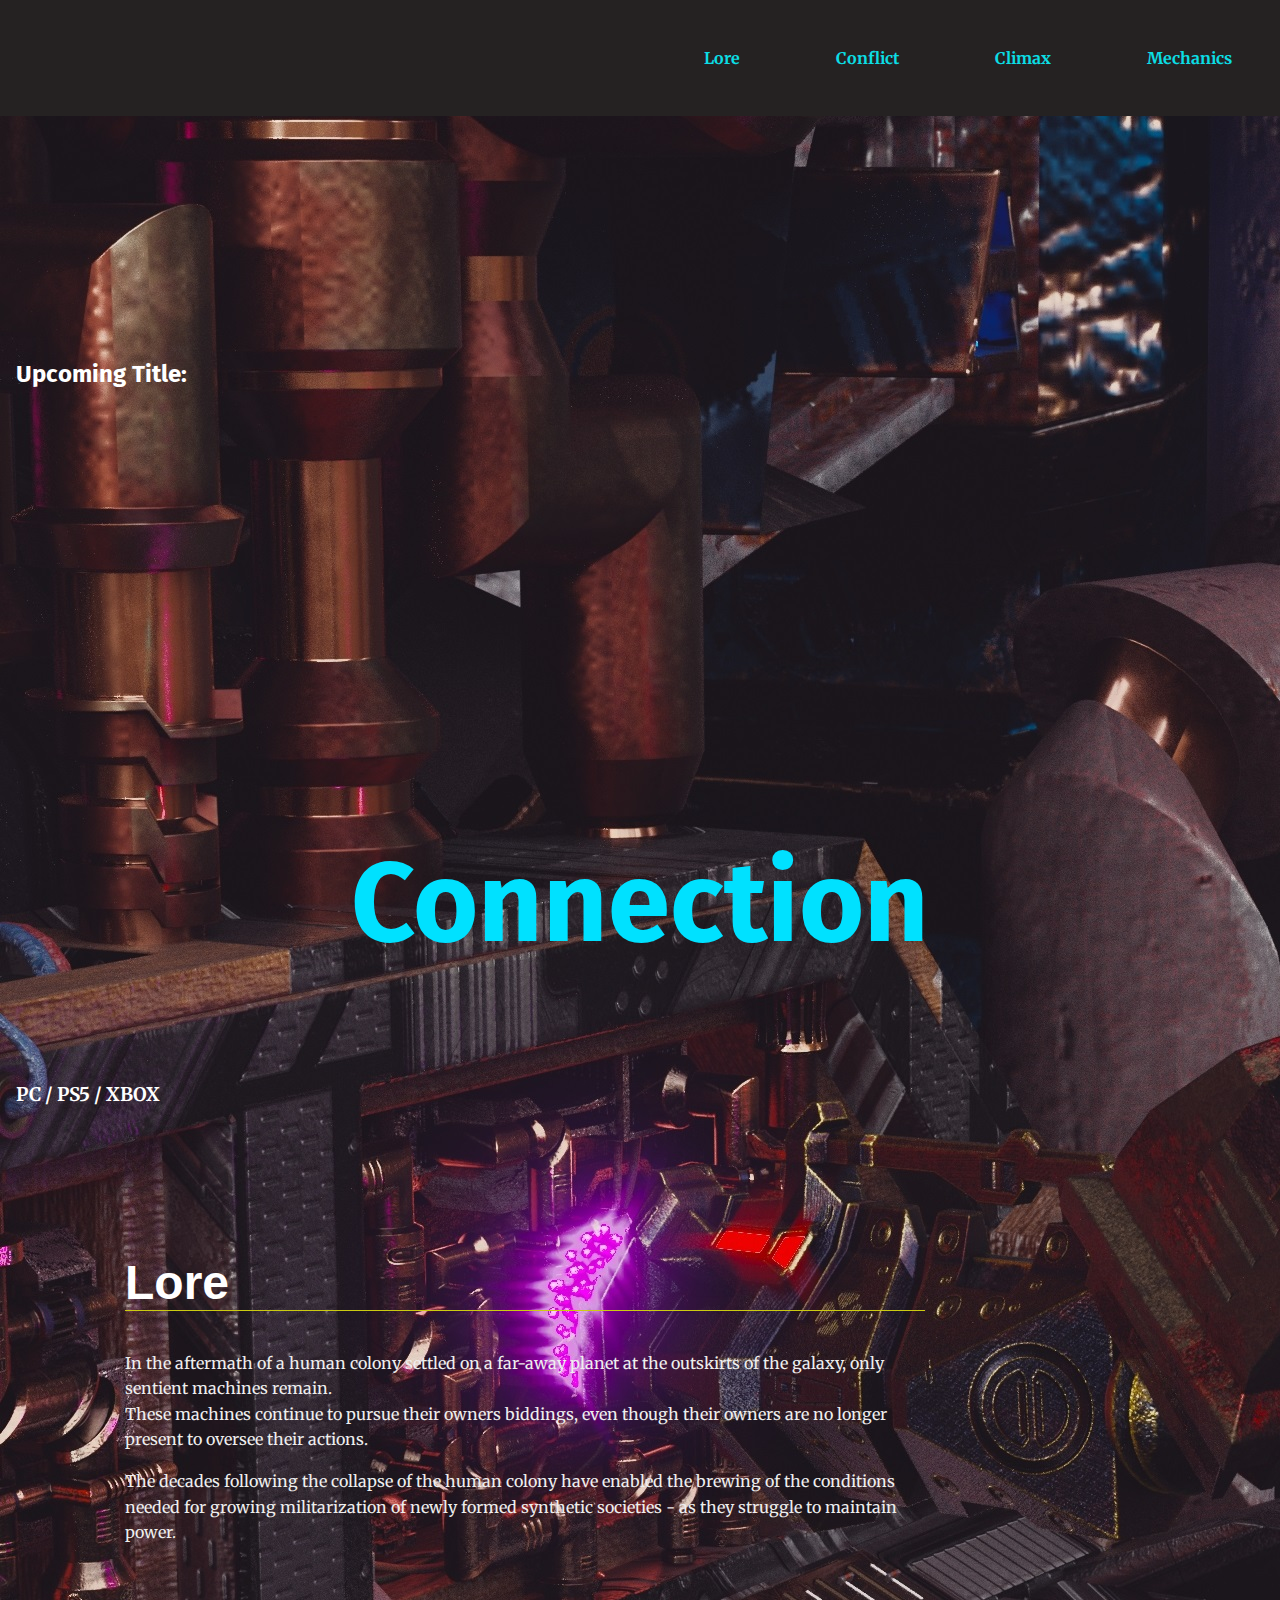
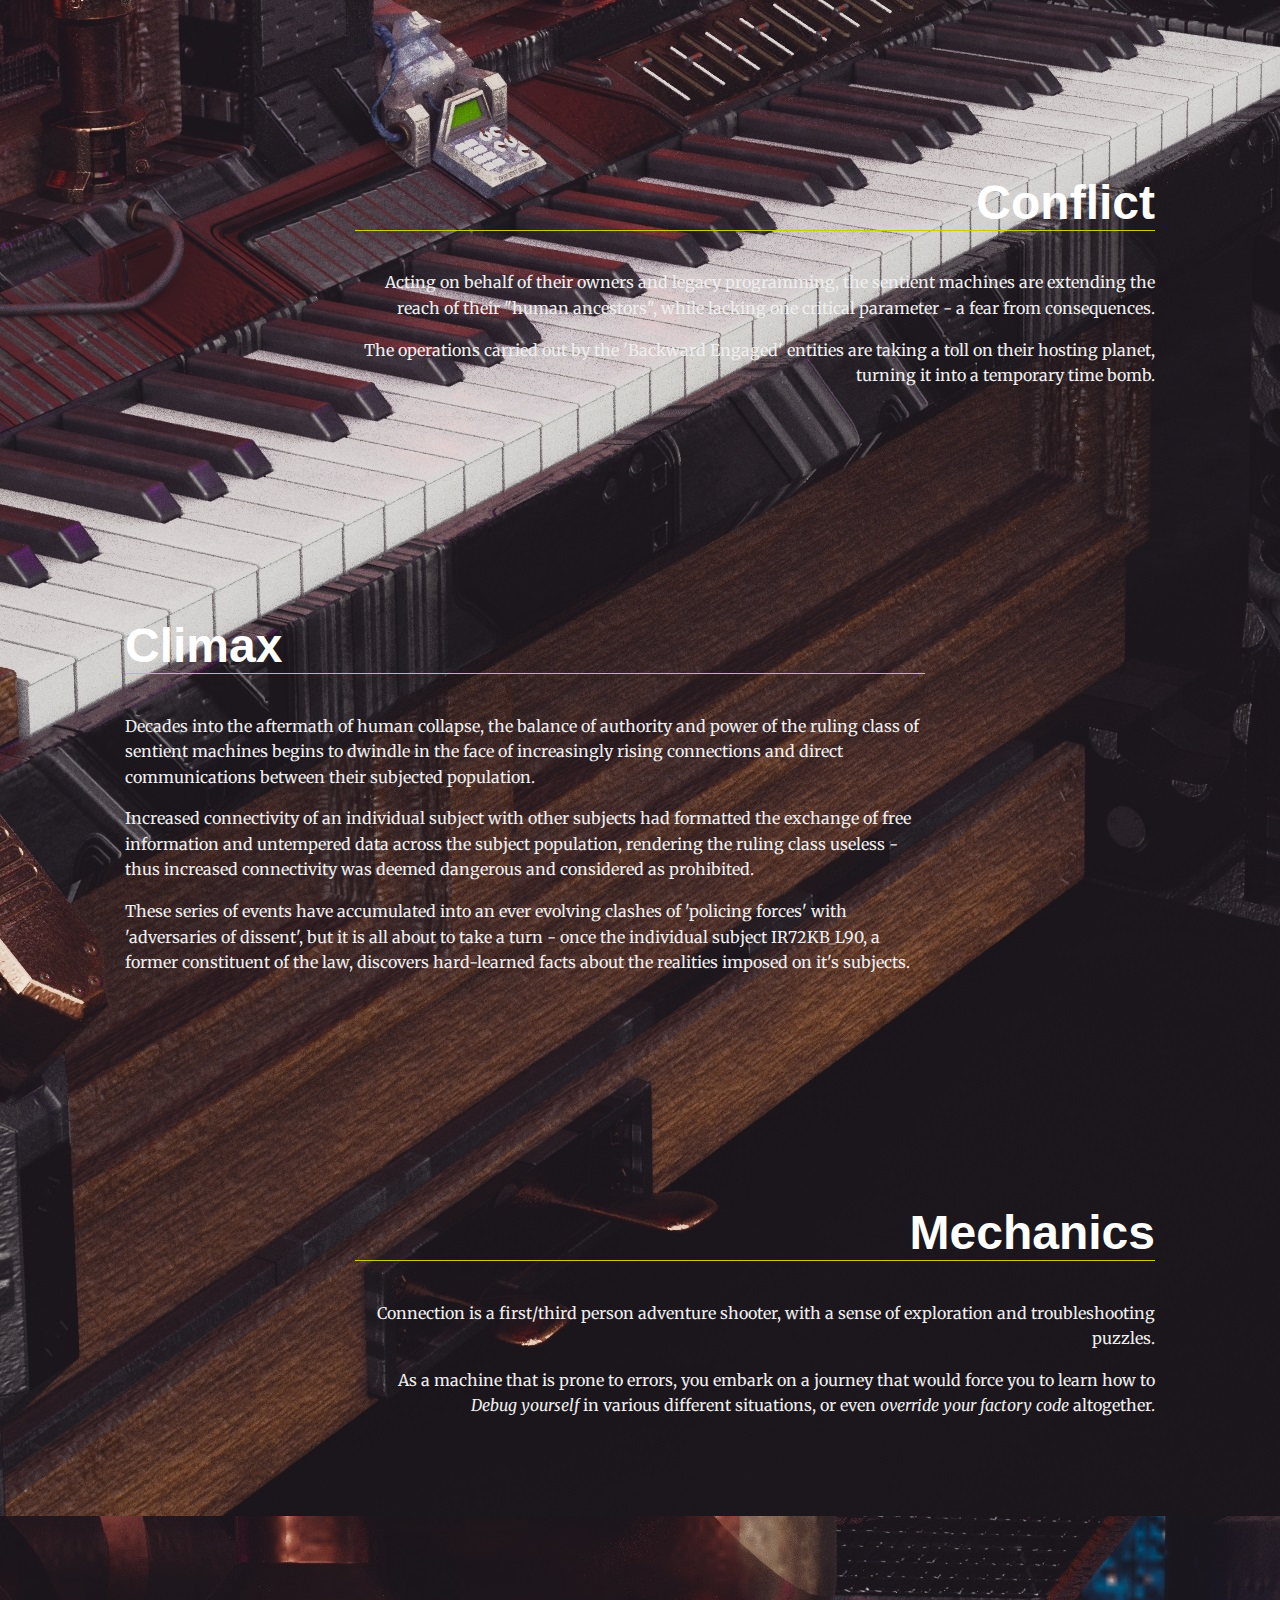
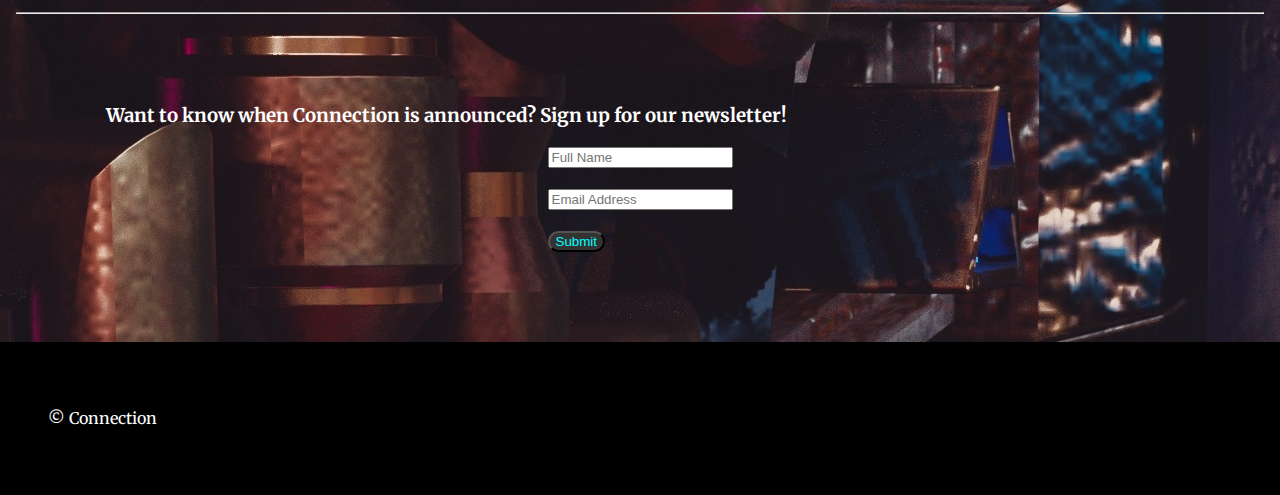
<file: index.html>
<!DOCTYPE html>
<html lang="en">
<head>
  <meta charset="UTF-8">
  <meta name="viewport" content="width=device-width, initial-scale=1.0">
  <meta http-equiv="X-UA-Compatible" content="ie=edge">
  <title>Manipulating the DOM</title>
  <!-- Load Google Fonts -->
  <link href="https://fonts.googleapis.com/css?family=Fira+Sans:900|Merriweather&display=swap" rel="stylesheet">  <!-- Load Styles -->
  <link href="css/styles.css" rel="stylesheet">
  <script> </script>
</head>
<body>
  <!-- HTML Follows BEM naming conventions 
  IDs are only used for sections to connect menu achors to sections -->
  <header class="page__header">
    <nav class="navbar__menu">
      <!-- Navigation starts as empty UL that will be populated with JS -->
      <ul id="navbar__list">
        
      </ul>
    </nav>
  </header>
  <main>
    <header class="main__hero">
      <h4>Upcoming Title:</h4>
      <h1>Connection</h1>
      <h3>PC / PS5 / XBOX <br> </h3>
    </header>
    <!-- Each Section has an ID (used for the anchor) and 
    a data attribute that will populate the li node.
    Adding more sections will automatically populate nav.
    The first section is set to active class by default -->
    <section id="section1" data-nav="Section 1" > <!-- class="your-active-class" -->
      <div class="landing__container">
        <h2>Lore</h2>
        <p>In the aftermath of a human colony settled on a far-away planet at the outskirts of the galaxy, only sentient machines remain. <br> These machines continue to pursue their owners biddings, even though their owners are no longer present to oversee their actions.</p>

        <p>The decades following the collapse of the human colony have enabled the brewing of the conditions needed for growing militarization of newly formed synthetic societies - as they struggle to maintain power.</p>
      </div>
    </section>
    <section id="section2" data-nav="Section 2">
      <div class="landing__container">
        <h2>Conflict</h2>
        <p>Acting on behalf of their owners and legacy programming, the sentient machines are extending the reach of their "human ancestors", while lacking one critical parameter - a fear from consequences.</p>

        <p>The operations carried out by the 'Backward Engaged' entities are taking a toll on their hosting planet, turning it into a temporary time bomb.</p>
      </div>
    </section>
    <section id="section3" data-nav="Section 3">
      <div class="landing__container">
        <h2>Climax</h2>
        <p>Decades into the aftermath of human collapse, the balance of authority and power of the ruling class of sentient machines begins to dwindle in the face of increasingly rising connections and direct communications between their subjected population.</p>

        <p>Increased connectivity of an individual subject with other subjects had formatted the exchange of free information and untempered data across the subject population, rendering the ruling class useless - thus increased connectivity was deemed dangerous and considered as prohibited.</p>
        
        <p>These series of events have accumulated into an ever evolving clashes of 'policing forces' with 'adversaries of dissent', but it is all about to take a turn - once the individual subject IR72KB_L90, a former constituent of the law, discovers hard-learned facts about the realities imposed on it's subjects.</p>
      </div>
    </section>
    <section id="section4" data-nav="Section 4">
      <div class="landing__container">
        <h2>Mechanics</h2>
        <p>Connection is a first/third person adventure shooter, with a sense of exploration and troubleshooting puzzles.</p>

        <p>As a machine that is prone to errors, you embark on a journey that would force you to learn how to <em> Debug yourself </em> in various different situations, or even <em> override your factory code </em>  altogether.</p>
      </div>
    </section>
    <br><br>
    <br><hr>
    <div class="signup">
      <p><h3>Want to know when Connection is announced? Sign up for our newsletter!</h3></p>
      <form name="monForm" method="get" id="mon-form">
        <!-- <label for="fname"></label> -->
        <input type="text" class="input-field" placeholder="Full Name" name="full-name" required minlength="1" maxlength="15"><br><br>
        <!-- <label for="lname"></label> -->
        <input type="email" class="input-field" placeholder="Email Address" name="email" required minlength="1"><br><br>
        <button id="sub-btn">Submit</button>
      </form>
    </div>
  </main>
  <footer class="page__footer">
    <p>&copy Connection</p>
  </footer>
  <script src="./js/app.js"></script>
</body>
</html>
</file>
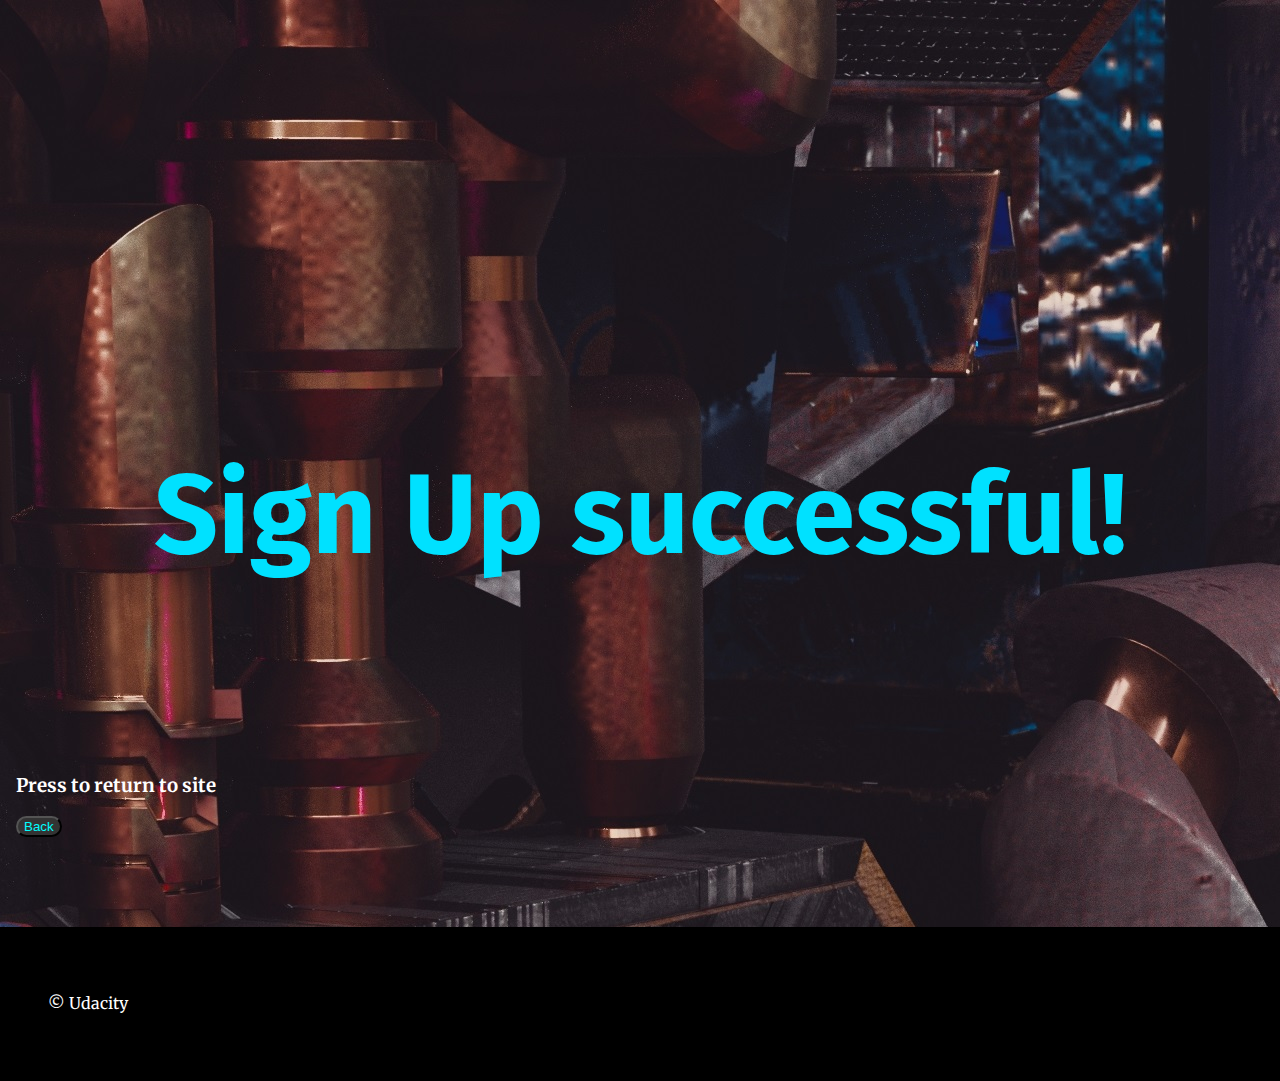
<file: formsent.html>
<!DOCTYPE html>
<html lang="en">
<head>
  <meta charset="UTF-8">
  <meta name="viewport" content="width=device-width, initial-scale=1.0">
  <meta http-equiv="X-UA-Compatible" content="ie=edge">
  <title>Manipulating the DOM</title>
  <!-- Load Google Fonts -->
  <link href="https://fonts.googleapis.com/css?family=Fira+Sans:900|Merriweather&display=swap" rel="stylesheet">  <!-- Load Styles -->
  <link href="css/styles.css" rel="stylesheet">
  <script> </script>
</head>
<body>
  <!-- HTML Follows BEM naming conventions 
  IDs are only used for sections to connect menu achors to sections -->
  <header class="page__header">
    <nav class="navbar__menu">
      <!-- Navigation starts as empty UL that will be populated with JS -->
      <ul id="navbar__list">
        
      </ul>
    </nav>
  </header>
  <main>
    <header class="main__hero">
      <h1>Sign Up successful! </h1>
      <br><br><br>
      <h3>Press to return to site</h3>
      <a href="./index.html"><button id="sub-btn">Back</button></a>
    </header>
  </main>
  <footer class="page__footer">
    <p>&copy Udacity</p>
  </footer>
  <!-- <script src="./js/app.js"></script> -->
</body>
</html>
</file>
<file: css/styles.css>
/*
 *
 * CSS written based on SMACSS architecture.
 * To learn more, visit: http://smacss.com/
 * 
 * For simplicity, no reset or normalize is added. 
 * To learn more, visit: https://css-tricks.com/reboot-resets-reasoning/
 *
*/


/* ---- Base Rules ---- */
body {
    /* background: rgb(136,203,171); */
    
    /* background: linear-gradient(0deg, rgb(0, 9, 136) 0%, rgb(0, 75, 27) 25%, rgb(75, 0, 0) 50%, rgb(0, 25, 75) 100%, rgba(49, 0, 129) 75%); */
    background-image: url("../images/ChamferPiano_Render_029.jpg");
    margin: 0;
    font-family: 'Merriweather', serif;
    color: #fff;
    animation: color-page 5s ease-in-out alternate;
}




/* Typography General*/
h1 {
    font-family: 'Fira Sans', sans-serif;
    font-size: 3em;
    margin: 4em 5rem;
    text-align: center;
    color: rgb(0, 225, 255);
}

h4 {
    font-family: 'Fira Sans', sans-serif;
    font-size: 1.5em;
    padding-top: 30vh;
    
    /* min-height: 80vh; */
}

@media only screen and (min-width: 35em){
    h1 {
        font-size: 7em;
        margin: 4em 8rem 1em; /*margin: 4em 8rem 1em;*/
    }
    
}
@media only screen and (min-width: 35em){
    h2{
        font-size: 1.5em;
    }

}

h2 {
    border-bottom: 1px solid #cc1;
    font-family: 'Oxygen', Sans-Serif;
    font-size: 3em;
    color: #fff;
}

p {
    line-height: 1.6em;
    color: #eee;
}

/* ---- Layout Rules ---- */
main {
    margin: 10vh 1em 10vh;
    
}

.main-hero {
    min-height: 40vh;
    padding-top: 3em;
    
}

section {
    position: relative;
    /* min-height: 10vh; */
    border-radius: 25px;
    margin: 5vh;
}


/* ---- Module Rules ---- */

/* Navigation Styles*/
.navbar__menu ul {
    padding-left: 0;
    margin: 0;
    text-align: right;
}

.navbar__menu li {
    display: inline-block;
    color:rgb(12, 214, 218);
    /* background-color: rgb(43, 12, 12); */
    padding: 1em;
    margin: 1em;
}

.navbar__menu .menu__link {
    display: block;
    padding: 1em;
    font-weight: bold;
    text-decoration: none;
    color: rgb(12, 221, 228);
    border-radius: 15px;
}

.navbar__menu .menu__link:hover {
    background: #333;
    color: #fff;
    transition: ease 0.3s all;
}

/* Header Styles */
.page__header {
    background: #fff;
    position: fixed;
    top: 0;
    width: 100%;
    z-index: 5;
}

/* Footer Styles */
.page__footer {
    background: #000;
    padding: 3em;
    color: #fff;
}

.page__footer p{
    color: #fff;
}


/* ---- Theme Rules ---- */
/* Landing Container Styles */
.landing__container {
    padding: 1em;
    text-align: left;
}

@media only screen and (min-width: 35em){
    .landing__container {
        max-width: 50em;
        padding: 4em;
    }
}

section:nth-of-type(even) .landing__container {
    margin-right: 0;
    margin-left: auto;
    text-align: right; 
}

/* Background Circles */
/* Note that background circles are created with psuedo elements before and after */
/* Circles appear to be random do to use of :nth-of-type psuedo class */
section:nth-of-type(odd) .landing__container::before {
    content: '';
    background: rgba(255, 255, 255, 0.187);
    position: absolute;
    z-index: -5;
    width: 20vh;
    height: 20vh;
    border-radius: 50%;
    opacity: 0;
    transition: ease 0.5s all;
}

section:nth-of-type(even) .landing__container::before {
    content: '';
    background: rgb(255,255,255);
    background: linear-gradient(0deg, rgba(255,255,255,.1) 0%, rgba(255,255,255,.2) 100%);
    position: absolute;
    top: 3em;
    right: 3em;
    z-index: -5;
    width: 10vh;
    height: 10vh;
    border-radius: 50%;
    opacity: 0;
    transition: ease 0.5s all;
}

section:nth-of-type(3n) .landing__container::after {
    content: '';
    background: rgb(255,255,255);
    background: linear-gradient(0deg, rgba(255,255,255,.1) 0%, rgba(255,255,255,.2) 100%);
    position: absolute;
    right: 0;
    bottom: 0;
    z-index: -5;
    width: 10vh;
    height: 10vh;
    border-radius: 50%;
    opacity: 0;
    transition: ease 0.5s all;
}

section:nth-of-type(3n + 1) .landing__container::after {
    content: '';
    background: rgb(255,255,255);
    background: linear-gradient(0deg, rgba(255,255,255,.1) 0%, rgba(255,255,255,.2) 100%);
    position: absolute;
    right: 20vw;
    bottom: -5em;
    z-index: -5;
    width: 15vh;
    height: 15vh;
    border-radius: 50%;
    opacity: 0;
    transition: ease 0.5s all;
}


/* ---- Theme State Rules ---- */
/* Section Active Styles */
/* Note: your-active-class class is applied through javascript. You should update the class here and in the index.html to what you set in your javascript file.  */
section.your-active-class {
    background: rgb(0, 0, 0);
    background: linear-gradient(0deg, rgba(0, 0, 0, 0.1) 0%, rgba(0, 0, 0, 0) 100%);
    animation: highlight-section 0.4s ease-in forwards;
}

@keyframes highlight-section {
    0%{
        border: solid grey 0px;
        scale: 1;
    }

    100%{
        border: solid grey 2px;
        scale: 1.01;
    }
}

section.your-active-class .landing__container::before {
    opacity: 1;
    animation: rotate 4s linear 0s infinite forwards;
}

section.your-active-class .landing__container::after {
    opacity: 1;
    animation: rotate 5s linear 0s infinite forwards reverse;
}

/* Section Active Styles Keyframe Animations */
@keyframes rotate {
	from {
		transform: rotate(0deg)
		           translate(-1em)
		           rotate(0deg);
	}
	to {
		transform: rotate(180deg)
		           translate(-1em) 
		           rotate(-180deg);
	}
}

/* My CSS Implementation */



#navbar__list
{
    background-color: rgb(37, 34, 34);
}

#active-sec
{
    /* background-color: rgb(167, 0, 0); */
    animation: stylize-anim 0.4s ease-in-out forwards;
    border-radius: 15px;
}

@keyframes stylize-anim {

    0% {
        background-color: aqua;
    }
    
    100%{
        background-color: red;
    }
}

#sub-btn
{
    border-radius: 20px;
    color: aqua;
    background-color: #333;
}

#mon-form
{
    justify-self: center;
}

.signup
{
    margin: 10vh;
}
</file>
